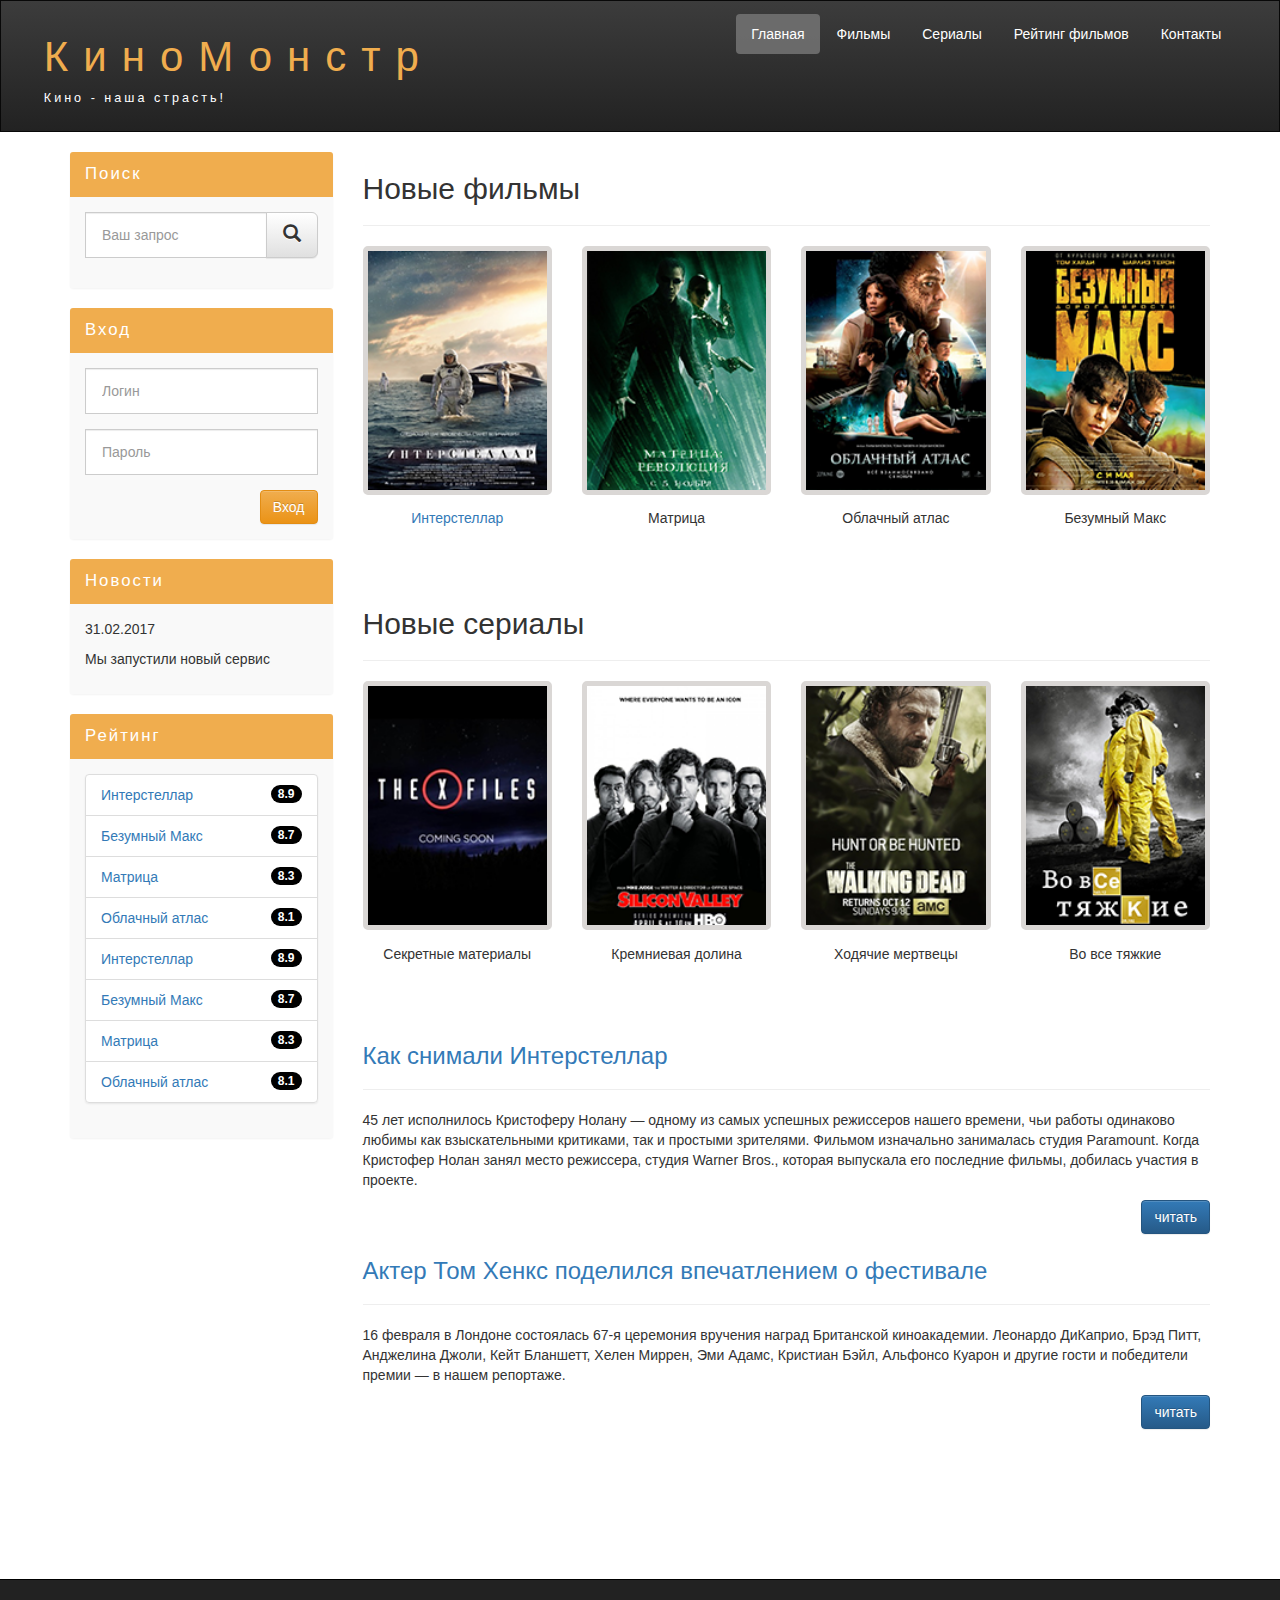
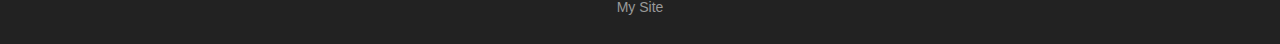
<file: index.html>
<!DOCTYPE html>
<html lang="ru">
  <head>
    <meta charset="utf-8">
    <meta http-equiv="X-UA-Compatible" content="IE=edge">
    <meta name="viewport" content="width=device-width, initial-scale=1">
    <!-- The above 3 meta tags *must* come first in the head; any other head content must come *after* these tags -->
    <title>Киномонстр Bootstrap</title>

    <!-- Latest compiled and minified CSS -->
    <link rel="stylesheet" href="assets/css/bootstrap.min.css">

    <!-- Optional theme -->
    <link rel="stylesheet" href="assets/css/bootstrap-theme.min.css">

    <!-- Main Style CSS -->
    <link rel="stylesheet" href="assets/css/style.css">

    <!-- Latest compiled and minified JavaScript -->
    <script src="https://stackpath.bootstrapcdn.com/bootstrap/3.4.1/js/bootstrap.min.js" integrity="sha384-aJ21OjlMXNL5UyIl/XNwTMqvzeRMZH2w8c5cRVpzpU8Y5bApTppSuUkhZXN0VxHd" crossorigin="anonymous"></script>
  </head>
  <body>
    <div class="container-fluid">   <!-- Верхняя панель. Панель навигации. -->
      <div class="row">

        <nav role="navigation" class="navbar navbar-inverse">
          <div class="container-fluid">

            <div class="navbar-header header">
              <div class="container-fluid">
                <div class="row">
                  <div class="col-lg-12">
                    <h1><a href="index.html">КиноМонстр</a></h1>
                      <p>Кино - наша страсть!</p>
                  </div>
                </div>
              </div>
              <button type="button" class="navbar-toggle collapsed" data-toggle="collapse" data-target="#navbarCollapse">
                <span class="sr-only">Toggle navigation</span>
                <span class="icon-bar"></span>
                <span class="icon-bar"></span>
                <span class="icon-bar"></span>
              </button>
            </div>

            <div id="navbarCollapse" class="collapse navbar-collapse navbar-right">
              <ul class="nav nav-pills">
                <li class="active"><a href="#">Главная</a></li>
                <li><a href="films.html">Фильмы</a></li>
                <li><a href="#">Сериалы</a></li>
                <li><a href="rating.html">Рейтинг фильмов</a></li>
                <li><a href="contacts.html">Контакты</a></li>
              </ul>
            </div>

          </div>
        </nav>
      </div>    
    </div>

    <div class="wrapper">           <!-- Основная часть страницы -->
      <div class="container">
        <div class="row">           <!-- Часть с основным содержимым -->
          <div class="col-lg-9 col-md-9 col-md-push-3">

            <form role="search" class="visible-xs">
              <div class="form-group">
                <div class="input-group">
                  <input type="search" class="form-control input-lg" placeholder="Ваш запрос">
                  <div class="input-group-btn">
                    <button class="btn btn-default btn-lg" type="submit"><i class="glyphicon glyphicon-search"></i></button>
                  </div>
                </div>
              </div>
            </form>

            <h2>Новые фильмы</h2>
            <hr>
            <div class="row">

              <div class="films_block col-lg-3 col-md-3 col-sm-3 col-xs-6">
                <a href="show.html"><img src="assets/img/inter.png" alt="Интерстеллар"></a>
                <div class="film_label"><a href="show.html">Интерстеллар</a></div>
              </div>              

              <div class="films_block col-lg-3 col-md-3 col-sm-3 col-xs-6">
                <img src="assets/img/matrix.png" alt="Матрица">
                <div class="film_label">Матрица</div>
              </div>              

              <div class="films_block col-lg-3 col-md-3 col-sm-3 col-xs-6">
                <img src="assets/img/cloud.png" alt="Облачный атлас">
                <div class="film_label">Облачный атлас</div>
              </div>              

              <div class="films_block col-lg-3 col-md-3 col-sm-3 col-xs-6">
                <img src="assets/img/max.png" alt="Безумный Макс">
                <div class="film_label">Безумный Макс</div>
              </div>

            </div>

            <div class="margin_8"></div>                  

            <h2>Новые сериалы</h2>
            <hr>
            <div class="row">

              <div class="films_block col-lg-3 col-md-3 col-sm-3 col-xs-6">
                <img src="assets/img/xfiles.png" alt="Секретные материалы">
                <div class="film_label">Секретные материалы</div>
              </div>              

              <div class="films_block col-lg-3 col-md-3 col-sm-3 col-xs-6">
                <img src="assets/img/silicon.png" alt="Кремниевая долина">
                <div class="film_label">Кремниевая долина</div>
              </div>              

              <div class="films_block col-lg-3 col-md-3 col-sm-3 col-xs-6">
                <img src="assets/img/dead.png" alt="Ходячие мертвецы">
                <div class="film_label">Ходячие мертвецы</div>
              </div>              

              <div class="films_block col-lg-3 col-md-3 col-sm-3 col-xs-6">
                <img src="assets/img/breakingbad.png" alt="Во все тяжкие">
                <div class="film_label">Во все тяжкие</div>
              </div>

            </div>

            <div class="margin_8"></div>

            <a href="show.html"><h3>Как снимали Интерстеллар</h3></a>
            <hr>
            <p>
              45 лет исполнилось Кристоферу Нолану — одному из самых успешных режиссеров нашего времени, чьи работы одинаково любимы как взыскательными критиками, так и простыми зрителями. Фильмом изначально занималась студия Paramount. Когда Кристофер Нолан занял место режиссера, студия Warner Bros., которая выпускала его последние фильмы, добилась участия в проекте.
            </p>
            <a href="#" class="btn btn-primary pull-right">читать</a>

            <div class="margin_8"></div>

            <a href="#"><h3>Актер Том Хенкс поделился впечатлением о фестивале</h3></a>
            <hr>
            <p>
              16 февраля в Лондоне состоялась 67-я церемония вручения наград Британской киноакадемии. Леонардо ДиКаприо, Брэд Питт, Анджелина Джоли, Кейт Бланшетт, Хелен Миррен, Эми Адамс, Кристиан Бэйл, Альфонсо Куарон и другие гости и победители премии — в нашем репортаже.
            </p>
            <a href="#" class="btn btn-primary pull-right">читать</a>

            <div class="margin_8 clear"></div>         
          </div>

          <div class="col-lg-3 col-md-3 col-md-pull-9">

            <div class="panel panel-info hidden-xs">
              <div class="panel-heading">
                <div class="sidebar-header">Поиск</div>
              </div>
              <div class="panel-body">
                <form role="search">
                  <div class="form-group">
                    <div class="input-group">
                      <input type="search" class="form-control input-lg" placeholder="Ваш запрос">
                      <div class="input-group-btn">
                        <button class="btn btn-default btn-lg" type="submit"><i class="glyphicon glyphicon-search"></i></button>
                      </div>
                    </div>
                  </div>
                </form>
              </div>
            </div>

            <div class="panel panel-info">
              <div class="panel-heading">
                <div class="sidebar-header">Вход</div>
              </div>
              <div class="panel-body">
                <form role="form">
                  <div class="form-group">
                      <input type="text" class="form-control input-lg" placeholder="Логин">
                  </div>
                  <div class="form-group">
                      <input type="password" class="form-control input-lg" placeholder="Пароль">
                  </div>
                  <button type="submit" class="btn btn-warning pull-right">Вход</button>
                </form>
              </div>
            </div>

            <div class="panel panel-info">
              <div class="panel-heading">
                <div class="sidebar-header">Новости</div>
              </div>
              <div class="panel-body">
                <p>31.02.2017</p>
                <p>Мы запустили новый сервис</p>
              </div>
            </div>

            <div class="panel panel-info">
              <div class="panel-heading">
                <div class="sidebar-header">Рейтинг</div>
              </div>
              <div class="panel-body">
                <ul class="list-group">
                  
                  <li class="list-group-item list-group-warning">
                    <span class="badge">8.9</span>
                    <a href="show.html">Интерстеллар</a>
                  </li>

                  <li class="list-group-item list-group-warning">
                    <span class="badge">8.7</span>
                    <a href="#">Безумный Макс</a>
                  </li>

                  <li class="list-group-item list-group-warning">
                    <span class="badge">8.3</span>
                    <a href="#">Матрица</a>
                  </li>

                  <li class="list-group-item list-group-warning">
                    <span class="badge">8.1</span>
                    <a href="#">Облачный атлас</a>
                  </li>

                  <li class="list-group-item list-group-warning">
                    <span class="badge">8.9</span>
                    <a href="#">Интерстеллар</a>
                  </li>

                  <li class="list-group-item list-group-warning">
                    <span class="badge">8.7</span>
                    <a href="#">Безумный Макс</a>
                  </li>

                  <li class="list-group-item list-group-warning">
                    <span class="badge">8.3</span>
                    <a href="#">Матрица</a>
                  </li>

                  <li class="list-group-item list-group-warning">
                    <span class="badge">8.1</span>
                    <a href="#">Облачный атлас</a>
                  </li>
                
                </ul>
              </div>
            </div>  <!-- Часть с боковой панелью Поиск, Вход, Новости, Рейтинг -->
          </div>
        </div>
      </div>
      <div class="clear"></div>
    </div>





    <footer class="footer">
      <div class="container">
        <p class="text-center"><a href="#">My Site</a></p>
      </div>
    </footer>






    <!-- jQuery (necessary for Bootstrap's JavaScript plugins) -->
    <script src="https://code.jquery.com/jquery-1.12.4.min.js" integrity="sha384-nvAa0+6Qg9clwYCGGPpDQLVpLNn0fRaROjHqs13t4Ggj3Ez50XnGQqc/r8MhnRDZ" crossorigin="anonymous"></script>
    <!-- Include all compiled plugins (below), or include individual files as needed -->
    <script src="https://stackpath.bootstrapcdn.com/bootstrap/3.4.1/js/bootstrap.min.js" integrity="sha384-aJ21OjlMXNL5UyIl/XNwTMqvzeRMZH2w8c5cRVpzpU8Y5bApTppSuUkhZXN0VxHd" crossorigin="anonymous"></script>
  </body>
</html>
</file>
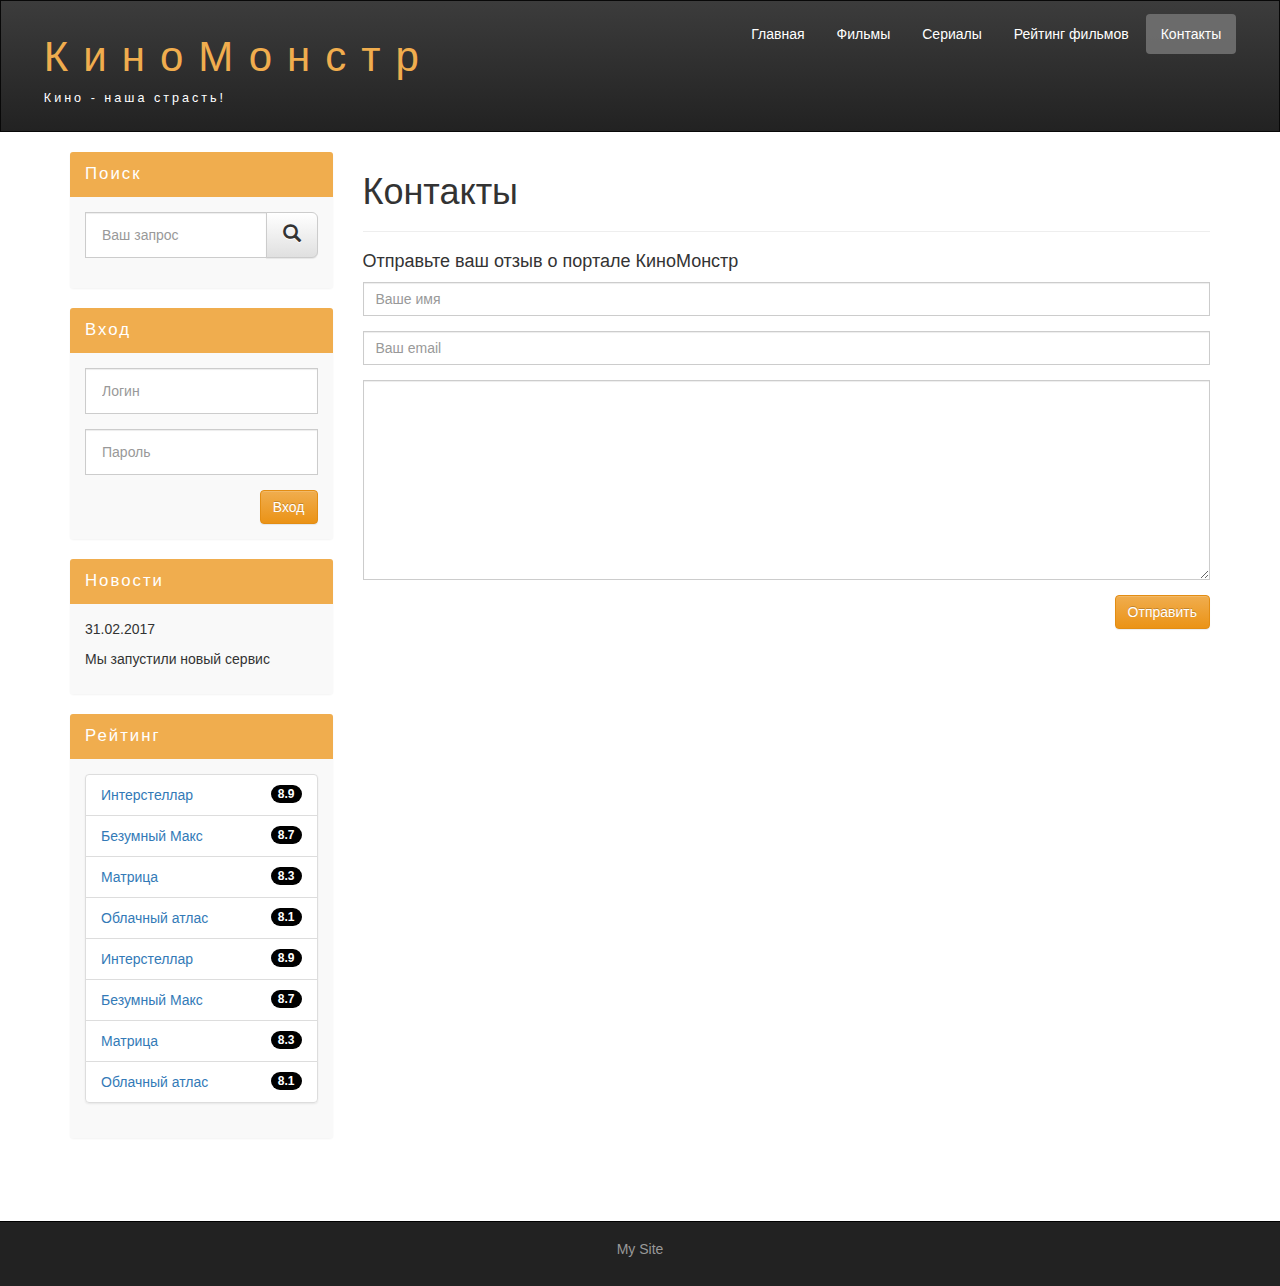
<file: contacts.html>
<!DOCTYPE html>
<html lang="ru">
  <head>
    <meta charset="utf-8">
    <meta http-equiv="X-UA-Compatible" content="IE=edge">
    <meta name="viewport" content="width=device-width, initial-scale=1">
    <!-- The above 3 meta tags *must* come first in the head; any other head content must come *after* these tags -->
    <title>Киномонстр Bootstrap</title>

    <!-- Latest compiled and minified CSS -->
    <link rel="stylesheet" href="assets/css/bootstrap.min.css">

    <!-- Optional theme -->
    <link rel="stylesheet" href="assets/css/bootstrap-theme.min.css">

    <!-- Main Style CSS -->
    <link rel="stylesheet" href="assets/css/style.css">

    <!-- Latest compiled and minified JavaScript -->
    <script src="https://stackpath.bootstrapcdn.com/bootstrap/3.4.1/js/bootstrap.min.js" integrity="sha384-aJ21OjlMXNL5UyIl/XNwTMqvzeRMZH2w8c5cRVpzpU8Y5bApTppSuUkhZXN0VxHd" crossorigin="anonymous"></script>
  </head>
  <body>
    <div class="container-fluid">   <!-- Верхняя панель. Панель навигации. -->
      <div class="row">

        <nav role="navigation" class="navbar navbar-inverse">
          <div class="container-fluid">

            <div class="navbar-header header">
              <div class="container-fluid">
                <div class="row">
                  <div class="col-lg-12">
                    <h1><a href="index.html">КиноМонстр</a></h1>
                      <p>Кино - наша страсть!</p>
                  </div>
                </div>
              </div>
              <button type="button" class="navbar-toggle collapsed" data-toggle="collapse" data-target="#navbarCollapse">
                <span class="sr-only">Toggle navigation</span>
                <span class="icon-bar"></span>
                <span class="icon-bar"></span>
                <span class="icon-bar"></span>
              </button>
            </div>

            <div id="navbarCollapse" class="collapse navbar-collapse navbar-right">
              <ul class="nav nav-pills">
                <li><a href="index.html">Главная</a></li>
                <li><a href="films.html">Фильмы</a></li>
                <li><a href="#">Сериалы</a></li>
                <li><a href="rating.html">Рейтинг фильмов</a></li>
                <li class="active"><a href="contacts.html">Контакты</a></li>
              </ul>
            </div>

          </div>
        </nav>
      </div>    
    </div>

    <div class="wrapper">           <!-- Основная часть страницы -->
      <div class="container">
        <div class="row">           <!-- Часть с основным содержимым -->
          <div class="col-lg-9 col-md-9 col-md-push-3">

            <h1>Контакты</h1>
            <hr>
            <h4>Отправьте ваш отзыв о портале КиноМонстр</h4>

            <form>
              <div class="form-group">
                <input type="text" placeholder="Ваше имя" class="form-control">
              </div>
              <div class="form-group">
                <input type="email" placeholder="Ваш email" class="form-control">
              </div>
              <div class="form-group">
                <textarea class="form-control"></textarea>
              </div>
              <button class="btn btn-md btn-warning pull-right">Отправить</button>
            </form>

            <div class="margin_8"></div>    
          </div>

          <div class="col-lg-3 col-md-3 col-md-pull-9 hidden-xs">

            <div class="panel panel-info hidden-xs">
              <div class="panel-heading">
                <div class="sidebar-header">Поиск</div>
              </div>
              <div class="panel-body">
                <form role="search">
                  <div class="form-group">
                    <div class="input-group">
                      <input type="search" class="form-control input-lg" placeholder="Ваш запрос">
                      <div class="input-group-btn">
                        <button class="btn btn-default btn-lg" type="submit"><i class="glyphicon glyphicon-search"></i></button>
                      </div>
                    </div>
                  </div>
                </form>
              </div>
            </div>

            <div class="panel panel-info">
              <div class="panel-heading">
                <div class="sidebar-header">Вход</div>
              </div>
              <div class="panel-body">
                <form role="form">
                  <div class="form-group">
                      <input type="text" class="form-control input-lg" placeholder="Логин">
                  </div>
                  <div class="form-group">
                      <input type="password" class="form-control input-lg" placeholder="Пароль">
                  </div>
                  <button type="submit" class="btn btn-warning pull-right">Вход</button>
                </form>
              </div>
            </div>

            <div class="panel panel-info">
              <div class="panel-heading">
                <div class="sidebar-header">Новости</div>
              </div>
              <div class="panel-body">
                <p>31.02.2017</p>
                <p>Мы запустили новый сервис</p>
              </div>
            </div>

            <div class="panel panel-info">
              <div class="panel-heading">
                <div class="sidebar-header">Рейтинг</div>
              </div>
              <div class="panel-body">
                <ul class="list-group">
                  
                  <li class="list-group-item list-group-warning">
                    <span class="badge">8.9</span>
                    <a href="show.html">Интерстеллар</a>
                  </li>

                  <li class="list-group-item list-group-warning">
                    <span class="badge">8.7</span>
                    <a href="#">Безумный Макс</a>
                  </li>

                  <li class="list-group-item list-group-warning">
                    <span class="badge">8.3</span>
                    <a href="#">Матрица</a>
                  </li>

                  <li class="list-group-item list-group-warning">
                    <span class="badge">8.1</span>
                    <a href="#">Облачный атлас</a>
                  </li>

                  <li class="list-group-item list-group-warning">
                    <span class="badge">8.9</span>
                    <a href="#">Интерстеллар</a>
                  </li>

                  <li class="list-group-item list-group-warning">
                    <span class="badge">8.7</span>
                    <a href="#">Безумный Макс</a>
                  </li>

                  <li class="list-group-item list-group-warning">
                    <span class="badge">8.3</span>
                    <a href="#">Матрица</a>
                  </li>

                  <li class="list-group-item list-group-warning">
                    <span class="badge">8.1</span>
                    <a href="#">Облачный атлас</a>
                  </li>
                
                </ul>
              </div>
            </div>    <!-- Часть с боковой панелью Поиск, Вход, Новости, Рейтинг -->
          </div>
        </div>
      </div>
      <div class="clear"></div>
    </div>





    <footer class="footer">
      <div class="container">
        <p class="text-center"><a href="#">My Site</a></p>
      </div>
    </footer>






    <!-- jQuery (necessary for Bootstrap's JavaScript plugins) -->
    <script src="https://code.jquery.com/jquery-1.12.4.min.js" integrity="sha384-nvAa0+6Qg9clwYCGGPpDQLVpLNn0fRaROjHqs13t4Ggj3Ez50XnGQqc/r8MhnRDZ" crossorigin="anonymous"></script>
    <!-- Include all compiled plugins (below), or include individual files as needed -->
    <script src="https://stackpath.bootstrapcdn.com/bootstrap/3.4.1/js/bootstrap.min.js" integrity="sha384-aJ21OjlMXNL5UyIl/XNwTMqvzeRMZH2w8c5cRVpzpU8Y5bApTppSuUkhZXN0VxHd" crossorigin="anonymous"></script>
  </body>
</html>
</file>
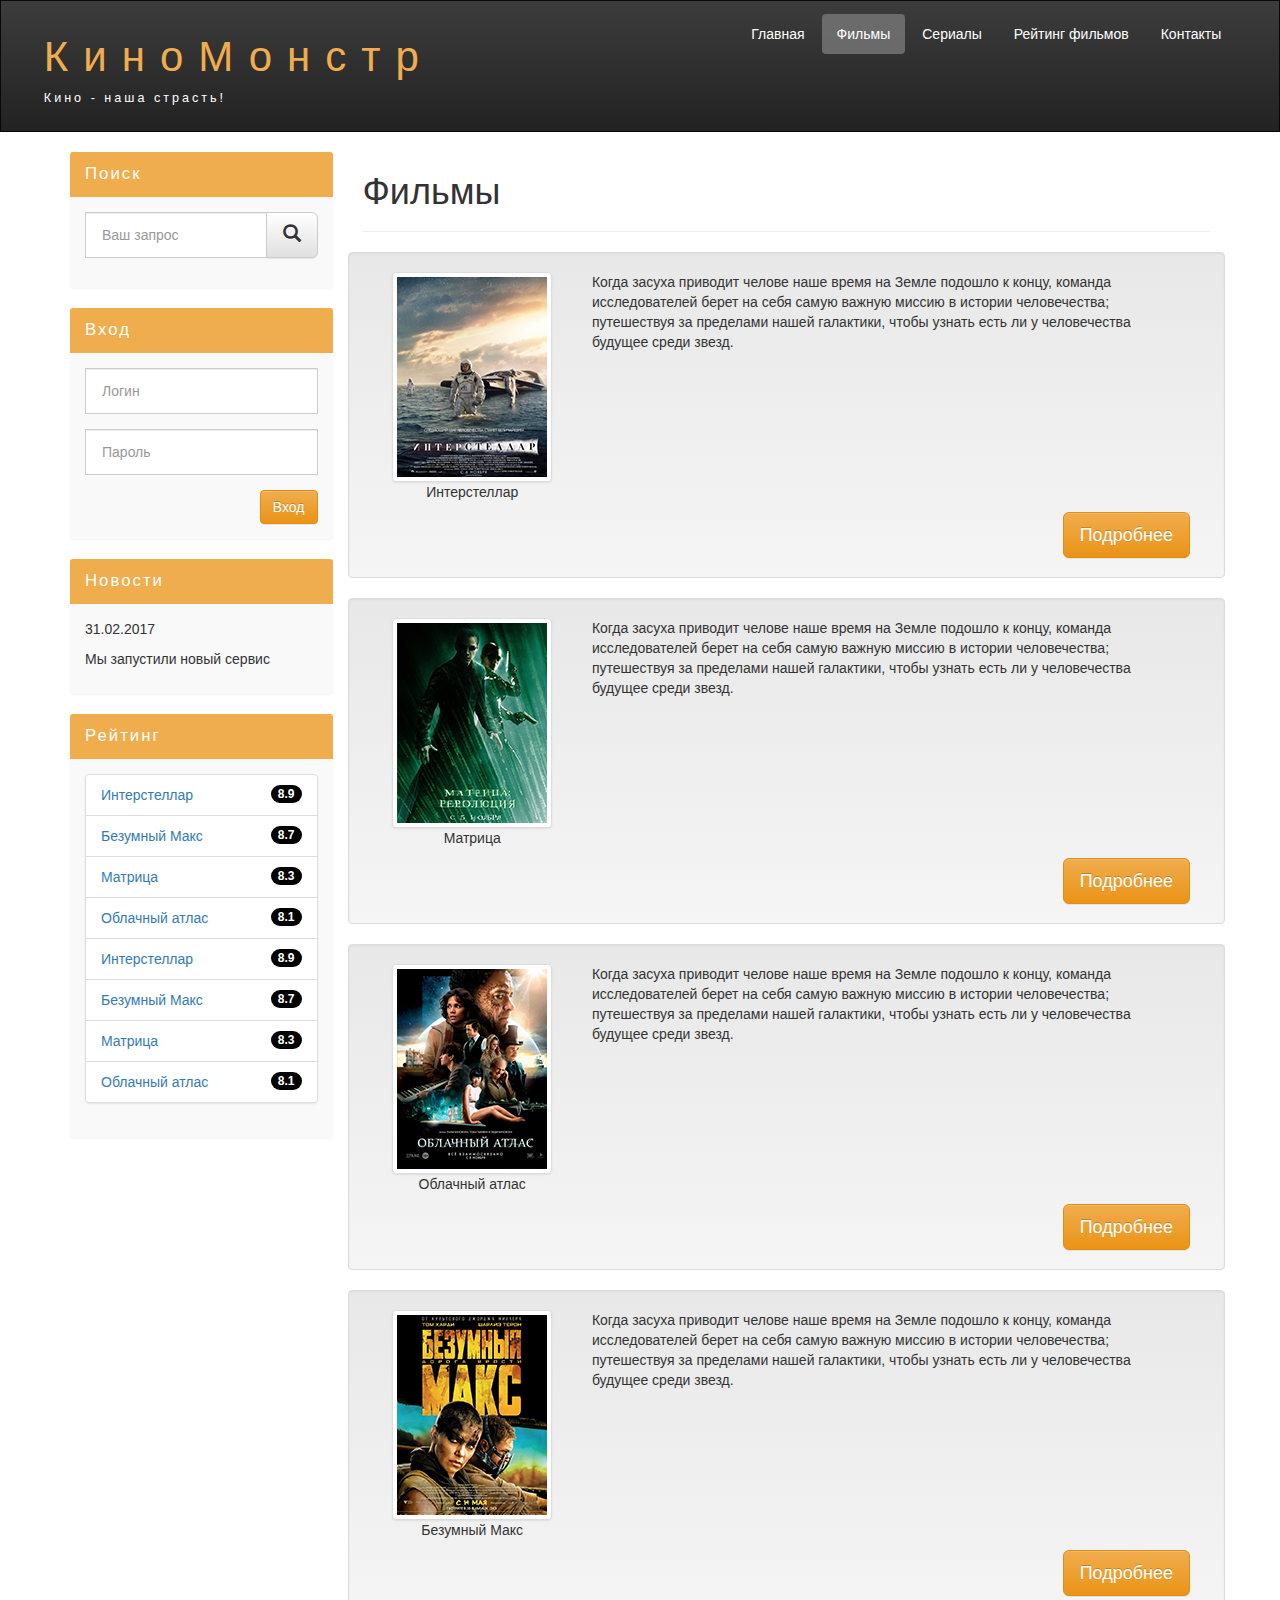
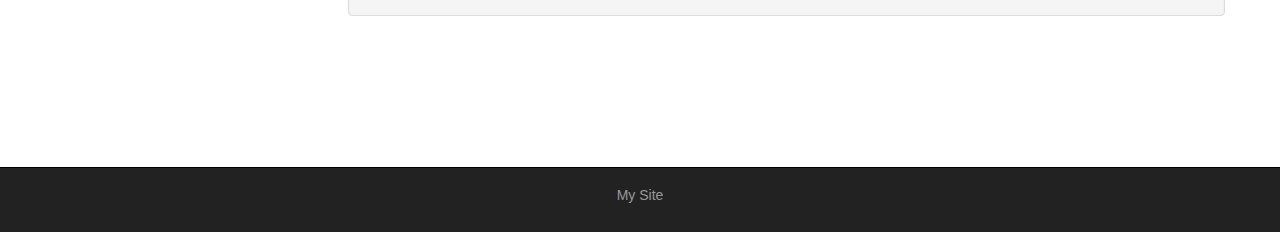
<file: films.html>
<!DOCTYPE html>
<html lang="ru">
  <head>
    <meta charset="utf-8">
    <meta http-equiv="X-UA-Compatible" content="IE=edge">
    <meta name="viewport" content="width=device-width, initial-scale=1">
    <!-- The above 3 meta tags *must* come first in the head; any other head content must come *after* these tags -->
    <title>Киномонстр Bootstrap</title>

    <!-- Latest compiled and minified CSS -->
    <link rel="stylesheet" href="assets/css/bootstrap.min.css">

    <!-- Optional theme -->
    <link rel="stylesheet" href="assets/css/bootstrap-theme.min.css">

    <!-- Main Style CSS -->
    <link rel="stylesheet" href="assets/css/style.css">

    <!-- Latest compiled and minified JavaScript -->
    <script src="https://stackpath.bootstrapcdn.com/bootstrap/3.4.1/js/bootstrap.min.js" integrity="sha384-aJ21OjlMXNL5UyIl/XNwTMqvzeRMZH2w8c5cRVpzpU8Y5bApTppSuUkhZXN0VxHd" crossorigin="anonymous"></script>
  </head>
  <body>
    <div class="container-fluid">   <!-- Верхняя панель. Панель навигации. -->
      <div class="row">

        <nav role="navigation" class="navbar navbar-inverse">
          <div class="container-fluid">

            <div class="navbar-header header">
              <div class="container-fluid">
                <div class="row">
                  <div class="col-lg-12">
                    <h1><a href="index.html">КиноМонстр</a></h1>
                      <p>Кино - наша страсть!</p>
                  </div>
                </div>
              </div>
              <button type="button" class="navbar-toggle collapsed" data-toggle="collapse" data-target="#navbarCollapse">
                <span class="sr-only">Toggle navigation</span>
                <span class="icon-bar"></span>
                <span class="icon-bar"></span>
                <span class="icon-bar"></span>
              </button>
            </div>

            <div id="navbarCollapse" class="collapse navbar-collapse navbar-right">
              <ul class="nav nav-pills">
                <li><a href="index.html">Главная</a></li>
                <li class="active"><a href="films.html">Фильмы</a></li>
                <li><a href="#">Сериалы</a></li>
                <li><a href="rating.html">Рейтинг фильмов</a></li>
                <li><a href="contacts.html">Контакты</a></li>
              </ul>
            </div>

          </div>
        </nav>
      </div>    
    </div>

    <div class="wrapper">           <!-- Основная часть страницы -->
      <div class="container">
        <div class="row">           <!-- Часть с основным содержимым -->
          <div class="col-lg-9 col-md-9 col-md-push-3">

            <h1>Фильмы</h1>
            <hr>
            <div class="row">
              <div class="well clearfix">
                <div class="col-lg-3 col-md-2 text-center">
                  <img class="img-thumbnail" src="assets/img/inter.png" alt="Интерстеллар">
                  <p>Интерстеллар</p>
                </div>

                <div class="col-lg-9 col-md-10">
                  <p>
                    Когда засуха приводит челове наше время на Земле подошло к концу, команда исследователей берет на себя самую важную миссию в истории человечества; путешествуя за пределами нашей галактики, чтобы узнать есть ли у человечества будущее среди звезд.
                  </p>
                </div>

                <div class="col-lg-12">
                  <a href="" class="btn btn-lg btn-warning pull-right">Подробнее</a>
                </div>
              </div>
            </div>

            <div class="row">
              <div class="well clearfix">
                <div class="col-lg-3 col-md-2 text-center">
                  <img class="img-thumbnail" src="assets/img/matrix.png" alt="Матрица">
                  <p>Матрица</p>
                </div>

                <div class="col-lg-9 col-md-10">
                  <p>
                    Когда засуха приводит челове наше время на Земле подошло к концу, команда исследователей берет на себя самую важную миссию в истории человечества; путешествуя за пределами нашей галактики, чтобы узнать есть ли у человечества будущее среди звезд.
                  </p>
                </div>

                <div class="col-lg-12">
                  <a href="" class="btn btn-lg btn-warning pull-right">Подробнее</a>
                </div>
              </div>
            </div>

            <div class="row">
              <div class="well clearfix">
                <div class="col-lg-3 col-md-2 text-center">
                  <img class="img-thumbnail" src="assets/img/cloud.png" alt="Облачный атлас">
                  <p>Облачный атлас</p>
                </div>

                <div class="col-lg-9 col-md-10">
                  <p>
                    Когда засуха приводит челове наше время на Земле подошло к концу, команда исследователей берет на себя самую важную миссию в истории человечества; путешествуя за пределами нашей галактики, чтобы узнать есть ли у человечества будущее среди звезд.
                  </p>
                </div>

                <div class="col-lg-12">
                  <a href="" class="btn btn-lg btn-warning pull-right">Подробнее</a>
                </div>
              </div>
            </div>

            <div class="row">
              <div class="well clearfix">
                <div class="col-lg-3 col-md-2 text-center">
                  <img class="img-thumbnail" src="assets/img/max.png" alt="Безумный Макс">
                  <p>Безумный Макс</p>
                </div>

                <div class="col-lg-9 col-md-10">
                  <p>
                    Когда засуха приводит челове наше время на Земле подошло к концу, команда исследователей берет на себя самую важную миссию в истории человечества; путешествуя за пределами нашей галактики, чтобы узнать есть ли у человечества будущее среди звезд.
                  </p>
                </div>

                <div class="col-lg-12">
                  <a href="" class="btn btn-lg btn-warning pull-right">Подробнее</a>
                </div>
              </div>
            </div>

            

            <div class="margin_8"></div>   
          </div>

          <div class="col-lg-3 col-md-3 col-md-pull-9">

            <div class="panel panel-info hidden-xs">
              <div class="panel-heading">
                <div class="sidebar-header">Поиск</div>
              </div>
              <div class="panel-body">
                <form role="search">
                  <div class="form-group">
                    <div class="input-group">
                      <input type="search" class="form-control input-lg" placeholder="Ваш запрос">
                      <div class="input-group-btn">
                        <button class="btn btn-default btn-lg" type="submit"><i class="glyphicon glyphicon-search"></i></button>
                      </div>
                    </div>
                  </div>
                </form>
              </div>
            </div>

            <div class="panel panel-info">
              <div class="panel-heading">
                <div class="sidebar-header">Вход</div>
              </div>
              <div class="panel-body">
                <form role="form">
                  <div class="form-group">
                      <input type="text" class="form-control input-lg" placeholder="Логин">
                  </div>
                  <div class="form-group">
                      <input type="password" class="form-control input-lg" placeholder="Пароль">
                  </div>
                  <button type="submit" class="btn btn-warning pull-right">Вход</button>
                </form>
              </div>
            </div>

            <div class="panel panel-info">
              <div class="panel-heading">
                <div class="sidebar-header">Новости</div>
              </div>
              <div class="panel-body">
                <p>31.02.2017</p>
                <p>Мы запустили новый сервис</p>
              </div>
            </div>

            <div class="panel panel-info">
              <div class="panel-heading">
                <div class="sidebar-header">Рейтинг</div>
              </div>
              <div class="panel-body">
                <ul class="list-group">
                  
                  <li class="list-group-item list-group-warning">
                    <span class="badge">8.9</span>
                    <a href="show.html">Интерстеллар</a>
                  </li>

                  <li class="list-group-item list-group-warning">
                    <span class="badge">8.7</span>
                    <a href="#">Безумный Макс</a>
                  </li>

                  <li class="list-group-item list-group-warning">
                    <span class="badge">8.3</span>
                    <a href="#">Матрица</a>
                  </li>

                  <li class="list-group-item list-group-warning">
                    <span class="badge">8.1</span>
                    <a href="#">Облачный атлас</a>
                  </li>

                  <li class="list-group-item list-group-warning">
                    <span class="badge">8.9</span>
                    <a href="#">Интерстеллар</a>
                  </li>

                  <li class="list-group-item list-group-warning">
                    <span class="badge">8.7</span>
                    <a href="#">Безумный Макс</a>
                  </li>

                  <li class="list-group-item list-group-warning">
                    <span class="badge">8.3</span>
                    <a href="#">Матрица</a>
                  </li>

                  <li class="list-group-item list-group-warning">
                    <span class="badge">8.1</span>
                    <a href="#">Облачный атлас</a>
                  </li>
                
                </ul>
              </div>
            </div>   <!-- Часть с боковой панелью Поиск, Вход, Новости, Рейтинг -->
          </div>
        </div>
      </div>
      <div class="clear"></div>
    </div>





    <footer class="footer">
      <div class="container">
        <p class="text-center"><a href="#">My Site</a></p>
      </div>
    </footer>






    <!-- jQuery (necessary for Bootstrap's JavaScript plugins) -->
    <script src="https://code.jquery.com/jquery-1.12.4.min.js" integrity="sha384-nvAa0+6Qg9clwYCGGPpDQLVpLNn0fRaROjHqs13t4Ggj3Ez50XnGQqc/r8MhnRDZ" crossorigin="anonymous"></script>
    <!-- Include all compiled plugins (below), or include individual files as needed -->
    <script src="https://stackpath.bootstrapcdn.com/bootstrap/3.4.1/js/bootstrap.min.js" integrity="sha384-aJ21OjlMXNL5UyIl/XNwTMqvzeRMZH2w8c5cRVpzpU8Y5bApTppSuUkhZXN0VxHd" crossorigin="anonymous"></script>
  </body>
</html>
</file>
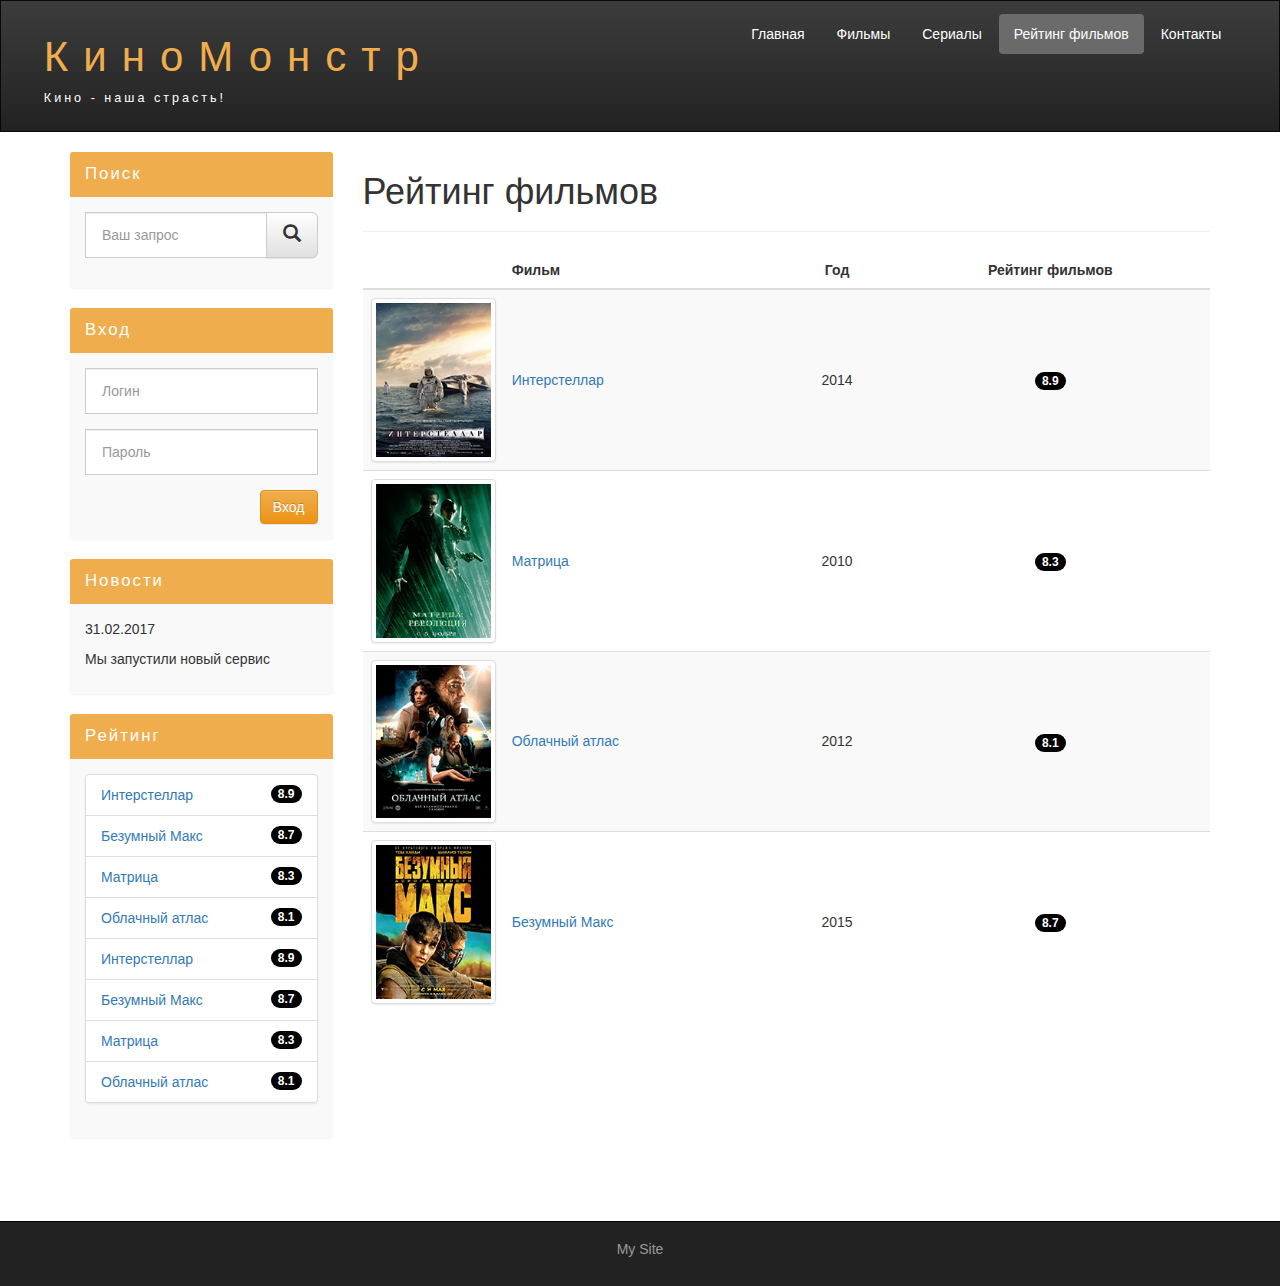
<file: rating.html>
<!DOCTYPE html>
<html lang="ru">
  <head>
    <meta charset="utf-8">
    <meta http-equiv="X-UA-Compatible" content="IE=edge">
    <meta name="viewport" content="width=device-width, initial-scale=1">
    <!-- The above 3 meta tags *must* come first in the head; any other head content must come *after* these tags -->
    <title>Киномонстр Bootstrap</title>

    <!-- Latest compiled and minified CSS -->
    <link rel="stylesheet" href="assets/css/bootstrap.min.css">

    <!-- Optional theme -->
    <link rel="stylesheet" href="assets/css/bootstrap-theme.min.css">

    <!-- Main Style CSS -->
    <link rel="stylesheet" href="assets/css/style.css">

    <!-- Latest compiled and minified JavaScript -->
    <script src="https://stackpath.bootstrapcdn.com/bootstrap/3.4.1/js/bootstrap.min.js" integrity="sha384-aJ21OjlMXNL5UyIl/XNwTMqvzeRMZH2w8c5cRVpzpU8Y5bApTppSuUkhZXN0VxHd" crossorigin="anonymous"></script>
  </head>
  <body>
    <div class="container-fluid">   <!-- Верхняя панель. Панель навигации. -->
      <div class="row">

        <nav role="navigation" class="navbar navbar-inverse">
          <div class="container-fluid">

            <div class="navbar-header header">
              <div class="container-fluid">
                <div class="row">
                  <div class="col-lg-12">
                    <h1><a href="index.html">КиноМонстр</a></h1>
                      <p>Кино - наша страсть!</p>
                  </div>
                </div>
              </div>
              <button type="button" class="navbar-toggle collapsed" data-toggle="collapse" data-target="#navbarCollapse">
                <span class="sr-only">Toggle navigation</span>
                <span class="icon-bar"></span>
                <span class="icon-bar"></span>
                <span class="icon-bar"></span>
              </button>
            </div>

            <div id="navbarCollapse" class="collapse navbar-collapse navbar-right">
              <ul class="nav nav-pills">
                <li><a href="index.html">Главная</a></li>
                <li><a href="films.html">Фильмы</a></li>
                <li><a href="#">Сериалы</a></li>
                <li class="active"><a href="rating.html">Рейтинг фильмов</a></li>
                <li><a href="contacts.html">Контакты</a></li>
              </ul>
            </div>

          </div>
        </nav>
      </div>    
    </div>

    <div class="wrapper">           <!-- Основная часть страницы -->
      <div class="container">
        <div class="row">           <!-- Часть с основным содержимым -->
          <div class="col-lg-9 col-md-9 col-md-push-3">

            <h1>Рейтинг фильмов</h1>
            <hr>
            
            <table class="table table-striped table-hover">
              <thead>
                <tr>
                  <th></th>
                  <th>Фильм</th>
                  <th class="text-center">Год</th>
                  <th class="text-center">Рейтинг фильмов</th>
                </tr>
              </thead>
              <tbody>
                <tr>
                  <td class="col-lg-2 col-md-1">
                    <img class="img-responsive img-thumbnail center-block" src="assets/img/inter.png" alt="Интерстеллар">
                  </td>
                  <td><a href="show.html">Интерстеллар</a></td>
                  <td class="text-center">2014</td>
                  <td class="text-center"><span class="badge">8.9</span></td>
                </tr>                  

                <tr>
                  <td class="col-lg-2 col-md-1">
                    <img class="img-responsive img-thumbnail center-block" src="assets/img/matrix.png" alt="Матрица">
                  </td>
                  <td><a href="#">Матрица</a></td>
                  <td class="text-center">2010</td>
                  <td class="text-center"><span class="badge">8.3</span></td>
                </tr>                  

                <tr>
                  <td class="col-lg-2 col-md-1">
                    <img class="img-responsive img-thumbnail center-block" src="assets/img/cloud.png" alt="Облачный атлас">
                  </td>
                  <td><a href="#">Облачный атлас</a></td>
                  <td class="text-center">2012</td>
                  <td class="text-center"><span class="badge">8.1</span></td>
                </tr>                  

                <tr>
                  <td class="col-lg-2 col-md-1">
                    <img class="img-responsive img-thumbnail center-block" src="assets/img/max.png" alt="Безумный Макс">
                  </td>
                  <td><a href="#">Безумный Макс</a></td>
                  <td class="text-center">2015</td>
                  <td class="text-center"><span class="badge">8.7</span></td>
                </tr>

              </tbody>
            </table>


            <div class="margin_8"></div>    
          </div>

          





          <div class="col-lg-3 col-md-3 col-md-pull-9 hidden-xs">

            <div class="panel panel-info hidden-xs">
              <div class="panel-heading">
                <div class="sidebar-header">Поиск</div>
              </div>
              <div class="panel-body">
                <form role="search">
                  <div class="form-group">
                    <div class="input-group">
                      <input type="search" class="form-control input-lg" placeholder="Ваш запрос">
                      <div class="input-group-btn">
                        <button class="btn btn-default btn-lg" type="submit"><i class="glyphicon glyphicon-search"></i></button>
                      </div>
                    </div>
                  </div>
                </form>
              </div>
            </div>

            <div class="panel panel-info">
              <div class="panel-heading">
                <div class="sidebar-header">Вход</div>
              </div>
              <div class="panel-body">
                <form role="form">
                  <div class="form-group">
                      <input type="text" class="form-control input-lg" placeholder="Логин">
                  </div>
                  <div class="form-group">
                      <input type="password" class="form-control input-lg" placeholder="Пароль">
                  </div>
                  <button type="submit" class="btn btn-warning pull-right">Вход</button>
                </form>
              </div>
            </div>

            <div class="panel panel-info">
              <div class="panel-heading">
                <div class="sidebar-header">Новости</div>
              </div>
              <div class="panel-body">
                <p>31.02.2017</p>
                <p>Мы запустили новый сервис</p>
              </div>
            </div>

            <div class="panel panel-info">
              <div class="panel-heading">
                <div class="sidebar-header">Рейтинг</div>
              </div>
              <div class="panel-body">
                <ul class="list-group">
                  
                  <li class="list-group-item list-group-warning">
                    <span class="badge">8.9</span>
                    <a href="show.html">Интерстеллар</a>
                  </li>

                  <li class="list-group-item list-group-warning">
                    <span class="badge">8.7</span>
                    <a href="#">Безумный Макс</a>
                  </li>

                  <li class="list-group-item list-group-warning">
                    <span class="badge">8.3</span>
                    <a href="#">Матрица</a>
                  </li>

                  <li class="list-group-item list-group-warning">
                    <span class="badge">8.1</span>
                    <a href="#">Облачный атлас</a>
                  </li>

                  <li class="list-group-item list-group-warning">
                    <span class="badge">8.9</span>
                    <a href="#">Интерстеллар</a>
                  </li>

                  <li class="list-group-item list-group-warning">
                    <span class="badge">8.7</span>
                    <a href="#">Безумный Макс</a>
                  </li>

                  <li class="list-group-item list-group-warning">
                    <span class="badge">8.3</span>
                    <a href="#">Матрица</a>
                  </li>

                  <li class="list-group-item list-group-warning">
                    <span class="badge">8.1</span>
                    <a href="#">Облачный атлас</a>
                  </li>
                
                </ul>
              </div>
            </div>    <!-- Часть с боковой панелью Поиск, Вход, Новости, Рейтинг -->
          </div>
        </div>
      </div>
      <div class="clear"></div>
    </div>





    <footer class="footer">
      <div class="container">
        <p class="text-center"><a href="#">My Site</a></p>
      </div>
    </footer>






    <!-- jQuery (necessary for Bootstrap's JavaScript plugins) -->
    <script src="https://code.jquery.com/jquery-1.12.4.min.js" integrity="sha384-nvAa0+6Qg9clwYCGGPpDQLVpLNn0fRaROjHqs13t4Ggj3Ez50XnGQqc/r8MhnRDZ" crossorigin="anonymous"></script>
    <!-- Include all compiled plugins (below), or include individual files as needed -->
    <script src="https://stackpath.bootstrapcdn.com/bootstrap/3.4.1/js/bootstrap.min.js" integrity="sha384-aJ21OjlMXNL5UyIl/XNwTMqvzeRMZH2w8c5cRVpzpU8Y5bApTppSuUkhZXN0VxHd" crossorigin="anonymous"></script>
  </body>
</html>
</file>
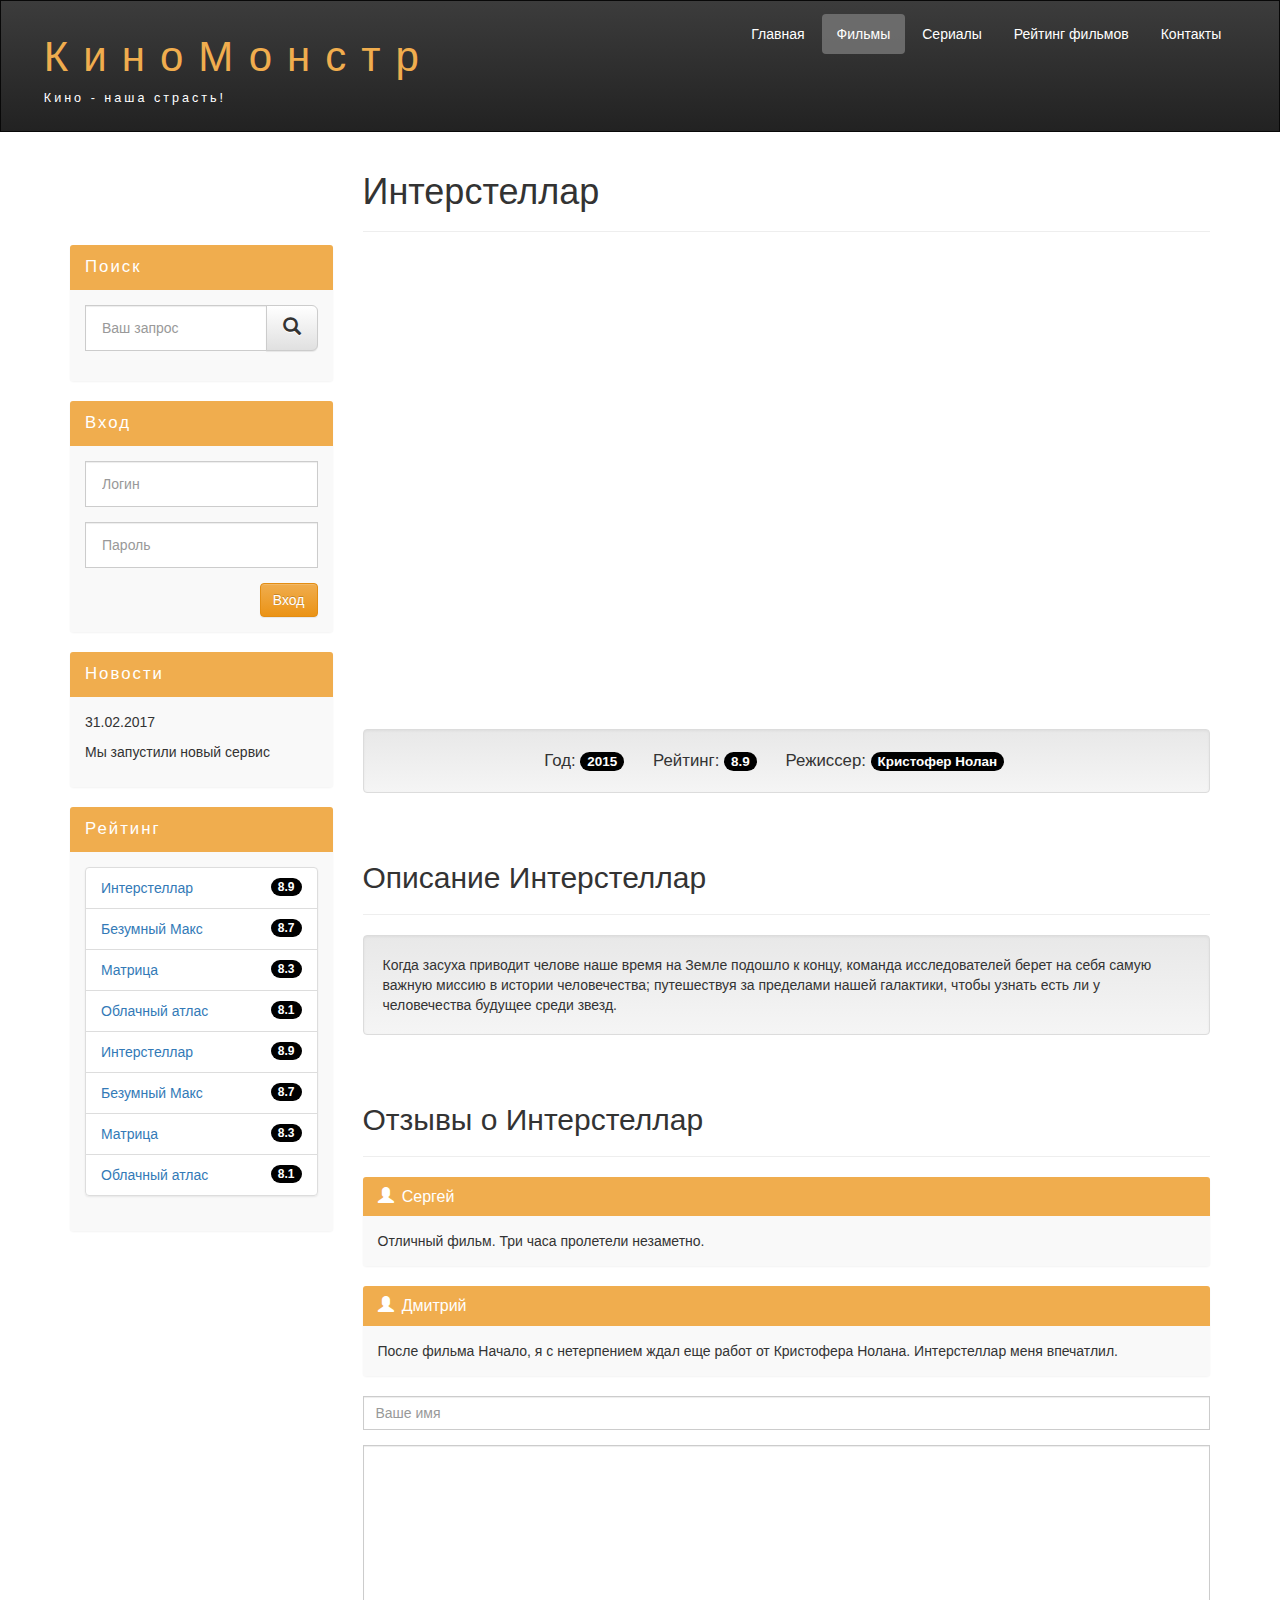
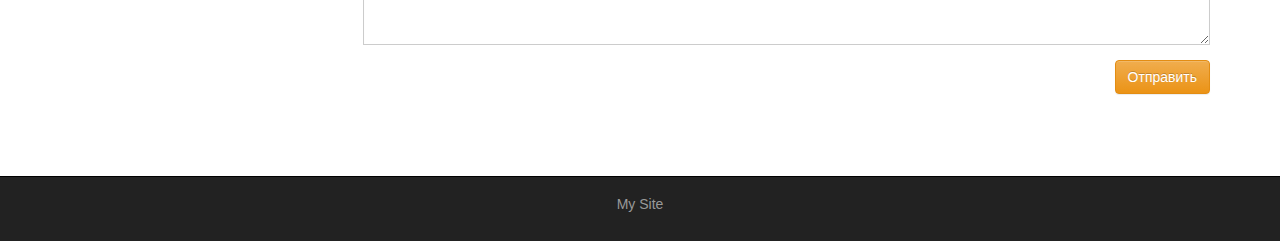
<file: show.html>
<!DOCTYPE html>
<html lang="ru">
  <head>
    <meta charset="utf-8">
    <meta http-equiv="X-UA-Compatible" content="IE=edge">
    <meta name="viewport" content="width=device-width, initial-scale=1">
    <!-- The above 3 meta tags *must* come first in the head; any other head content must come *after* these tags -->
    <title>Киномонстр Bootstrap</title>

    <!-- Latest compiled and minified CSS -->
    <link rel="stylesheet" href="assets/css/bootstrap.min.css">

    <!-- Optional theme -->
    <link rel="stylesheet" href="assets/css/bootstrap-theme.min.css">

    <!-- Main Style CSS -->
    <link rel="stylesheet" href="assets/css/style.css">

    <!-- Latest compiled and minified JavaScript -->
    <script src="https://stackpath.bootstrapcdn.com/bootstrap/3.4.1/js/bootstrap.min.js" integrity="sha384-aJ21OjlMXNL5UyIl/XNwTMqvzeRMZH2w8c5cRVpzpU8Y5bApTppSuUkhZXN0VxHd" crossorigin="anonymous"></script>
  </head>
  <body>
    <div class="container-fluid">   <!-- Верхняя панель. Панель навигации. -->
      <div class="row">

        <nav role="navigation" class="navbar navbar-inverse">
          <div class="container-fluid">

            <div class="navbar-header header">
              <div class="container-fluid">
                <div class="row">
                  <div class="col-lg-12">
                    <h1><a href="index.html">КиноМонстр</a></h1>
                      <p>Кино - наша страсть!</p>
                  </div>
                </div>
              </div>
              <button type="button" class="navbar-toggle collapsed" data-toggle="collapse" data-target="#navbarCollapse">
                <span class="sr-only">Toggle navigation</span>
                <span class="icon-bar"></span>
                <span class="icon-bar"></span>
                <span class="icon-bar"></span>
              </button>
            </div>

            <div id="navbarCollapse" class="collapse navbar-collapse navbar-right">
              <ul class="nav nav-pills">
                <li><a href="index.html">Главная</a></li>
                <li class="active"><a href="films.html">Фильмы</a></li>
                <li><a href="#">Сериалы</a></li>
                <li><a href="rating.html">Рейтинг фильмов</a></li>
                <li><a href="contacts.html">Контакты</a></li>
              </ul>
            </div>

          </div>
        </nav>
      </div>    
    </div>

    <div class="wrapper">           <!-- Основная часть страницы -->
      <div class="container">
        <div class="row">           <!-- Часть с основным содержимым -->
          <div class="col-lg-9 col-md-9 col-md-push-3">

            <h1>Интерстеллар</h1>
            <hr>

            <div class="embed-responsive embed-responsive-16by9">
              <iframe class="embed-responsive-item" src="https://www.youtube.com/embed/N0mAYAGBy_g" frameborder="0" allow="accelerometer; autoplay; encrypted-media; gyroscope; picture-in-picture" allowfullscreen></iframe>
            </div>
            <div class="well info-block text-center">
              Год: <span class="badge">2015</span>
              Рейтинг: <span class="badge">8.9</span>
              Режиссер: <span class="badge">Кристофер Нолан</span>
            </div>

            <div class="margin_8"></div>

            <h2>Описание Интерстеллар</h2>
            <hr>
            <div class="well">
              Когда засуха приводит челове наше время на Земле подошло к концу, команда исследователей берет на себя самую важную миссию в истории человечества; путешествуя за пределами нашей галактики, чтобы узнать есть ли у человечества будущее среди звезд.
            </div>

            <div class="margin_8"></div>

            <h2>Отзывы о Интерстеллар</h2>
            <hr>

            <div class="panel panel-info">
              <div class="panel-heading">
                <h3 class="panel-title"><i class="glyphicon glyphicon-user"></i><span>Сергей</span></h3>
              </div>
              <div class="panel-body">
                Отличный фильм. Три часа пролетели незаметно.
              </div>
            </div>

            <div class="panel panel-info">
              <div class="panel-heading">
                <h3 class="panel-title"><i class="glyphicon glyphicon-user"></i><span>Дмитрий</span></h3>
              </div>
              <div class="panel-body">
                После фильма Начало, я с нетерпением ждал еще работ от Кристофера Нолана. Интерстеллар меня впечатлил.
              </div>
            </div>

            <form>
              <div class="form-group">
                <input type="text" placeholder="Ваше имя" class="form-control">
              </div>
              <div class="form-group">
                <textarea class="form-control"></textarea>
              </div>
              <button class="btn btn-md btn-warning pull-right">Отправить</button>
            </form>

            <div class="margin_8"></div>    
          </div>

          <div class="margin_8"></div>

          <div class="col-lg-3 col-md-3 col-md-pull-9 hidden-xs">

            <div class="panel panel-info hidden-xs">
              <div class="panel-heading">
                <div class="sidebar-header">Поиск</div>
              </div>
              <div class="panel-body">
                <form role="search">
                  <div class="form-group">
                    <div class="input-group">
                      <input type="search" class="form-control input-lg" placeholder="Ваш запрос">
                      <div class="input-group-btn">
                        <button class="btn btn-default btn-lg" type="submit"><i class="glyphicon glyphicon-search"></i></button>
                      </div>
                    </div>
                  </div>
                </form>
              </div>
            </div>

            <div class="panel panel-info">
              <div class="panel-heading">
                <div class="sidebar-header">Вход</div>
              </div>
              <div class="panel-body">
                <form role="form">
                  <div class="form-group">
                      <input type="text" class="form-control input-lg" placeholder="Логин">
                  </div>
                  <div class="form-group">
                      <input type="password" class="form-control input-lg" placeholder="Пароль">
                  </div>
                  <button type="submit" class="btn btn-warning pull-right">Вход</button>
                </form>
              </div>
            </div>

            <div class="panel panel-info">
              <div class="panel-heading">
                <div class="sidebar-header">Новости</div>
              </div>
              <div class="panel-body">
                <p>31.02.2017</p>
                <p>Мы запустили новый сервис</p>
              </div>
            </div>

            <div class="panel panel-info">
              <div class="panel-heading">
                <div class="sidebar-header">Рейтинг</div>
              </div>
              <div class="panel-body">
                <ul class="list-group">
                  
                  <li class="list-group-item list-group-warning">
                    <span class="badge">8.9</span>
                    <a href="show.html">Интерстеллар</a>
                  </li>

                  <li class="list-group-item list-group-warning">
                    <span class="badge">8.7</span>
                    <a href="#">Безумный Макс</a>
                  </li>

                  <li class="list-group-item list-group-warning">
                    <span class="badge">8.3</span>
                    <a href="#">Матрица</a>
                  </li>

                  <li class="list-group-item list-group-warning">
                    <span class="badge">8.1</span>
                    <a href="#">Облачный атлас</a>
                  </li>

                  <li class="list-group-item list-group-warning">
                    <span class="badge">8.9</span>
                    <a href="#">Интерстеллар</a>
                  </li>

                  <li class="list-group-item list-group-warning">
                    <span class="badge">8.7</span>
                    <a href="#">Безумный Макс</a>
                  </li>

                  <li class="list-group-item list-group-warning">
                    <span class="badge">8.3</span>
                    <a href="#">Матрица</a>
                  </li>

                  <li class="list-group-item list-group-warning">
                    <span class="badge">8.1</span>
                    <a href="#">Облачный атлас</a>
                  </li>
                
                </ul>
              </div>
            </div>    <!-- Часть с боковой панелью Поиск, Вход, Новости, Рейтинг -->
          </div>
        </div>
      </div>
      <div class="clear"></div>
    </div>





    <footer class="footer">
      <div class="container">
        <p class="text-center"><a href="#">My Site</a></p>
      </div>
    </footer>






    <!-- jQuery (necessary for Bootstrap's JavaScript plugins) -->
    <script src="https://code.jquery.com/jquery-1.12.4.min.js" integrity="sha384-nvAa0+6Qg9clwYCGGPpDQLVpLNn0fRaROjHqs13t4Ggj3Ez50XnGQqc/r8MhnRDZ" crossorigin="anonymous"></script>
    <!-- Include all compiled plugins (below), or include individual files as needed -->
    <script src="https://stackpath.bootstrapcdn.com/bootstrap/3.4.1/js/bootstrap.min.js" integrity="sha384-aJ21OjlMXNL5UyIl/XNwTMqvzeRMZH2w8c5cRVpzpU8Y5bApTppSuUkhZXN0VxHd" crossorigin="anonymous"></script>
  </body>
</html>
</file>
<file: assets/css/style.css>
.header a, a:hover {
	color: #f0ad4e;
	text-decoration: none;
}

.header h1 {
	letter-spacing: 15px;
	font-size: 300%;
}

.header p {
	color: white !important;
	font-size: 90%; 
	letter-spacing: 3px;
}

.nav-pills>li.active>a, .nav-pills>li.active>a:focus, .nav-pills>li.active>a:hover {
    color: #fff;
    background-color: #767676d4;
}

.nav-pills>li>a {
	color: white;
}

.nav-pills>li>a:hover {
	background-color: #767676d4;
}

.navbar-inverse {
	padding: 1%;
	border-radius: 0;
}

@media (max-width: 767px) {
	.nav-pills>li {
		float: none;
	}

	.nav-pills {
		text-align: center;
	}

	.header {
		text-align: center;
	}

	.header h1 {
	    letter-spacing: 8px;
	    font-size: 250%;
	}

	.navbar-inverse {
		padding: 0;
		background-image: none;
		background-color: #517870;
		border-color: #517870;
		border-radius: 0; 
	}

	.navbar-toggle {
		margin-top: -5%;
	}


	.col-sm-3, .col-xs-6 {
		padding-right: 13px;
		padding-left: 13px;
	}

	.footer {
		background-color: #517870;
		border-color: #517870;
	}

}

.clear {
	clear: both;
	height: 63px;
}

.wrapper {
	min-height: 100%;
}

html, body {
	height: 85%;
}

.films_block {
	text-align: center;
}

.films_block img {
	margin-bottom: 5%;
	border-radius: 5px;
	border: solid 5px #dad7d5;
	width: 100%;
}

.film_label {
	padding: 2%;
	margin-bottom: 4%;
}

.margin_8 {
	margin-top: 8%;
}



.panel {
	border: none;
}

.panel-body {
	background-color: #f9f9f9;
}

.panel-info>.panel-heading {
	background-image: none;
	background-color: #f0ad4e;
	color: white;
	border-color: transparent;
}

.sidebar-header {
	font-size: 120%;
	letter-spacing: 2px;
}


.form-control {
	border-radius: 0px; 
}


.input-lg {
	font-size: 14px;
}

.list-group-item-warning {
	color: #8a6d3b;
	background-color: #f9f9f9;
}

.badge {
	background-color: #000000;
}





.info-block {
	font-size: 120%;
}


.info-block .badge {
	font-size: 80%;
}

.info-block span {
	margin-right: 3%;
}

span {
	padding-left: 1%;
}

textarea.form-control {
	height: 200px;
}

.table>tbody>tr>td {
	vertical-align: middle;
}









footer {
	background-color: #222;
	padding: 17px 0 17px 0;
	border-top: 1px solid #000;
}

footer a {
	color: #999;
}

footer a:hover {
	color: #efefef;
}
</file>
